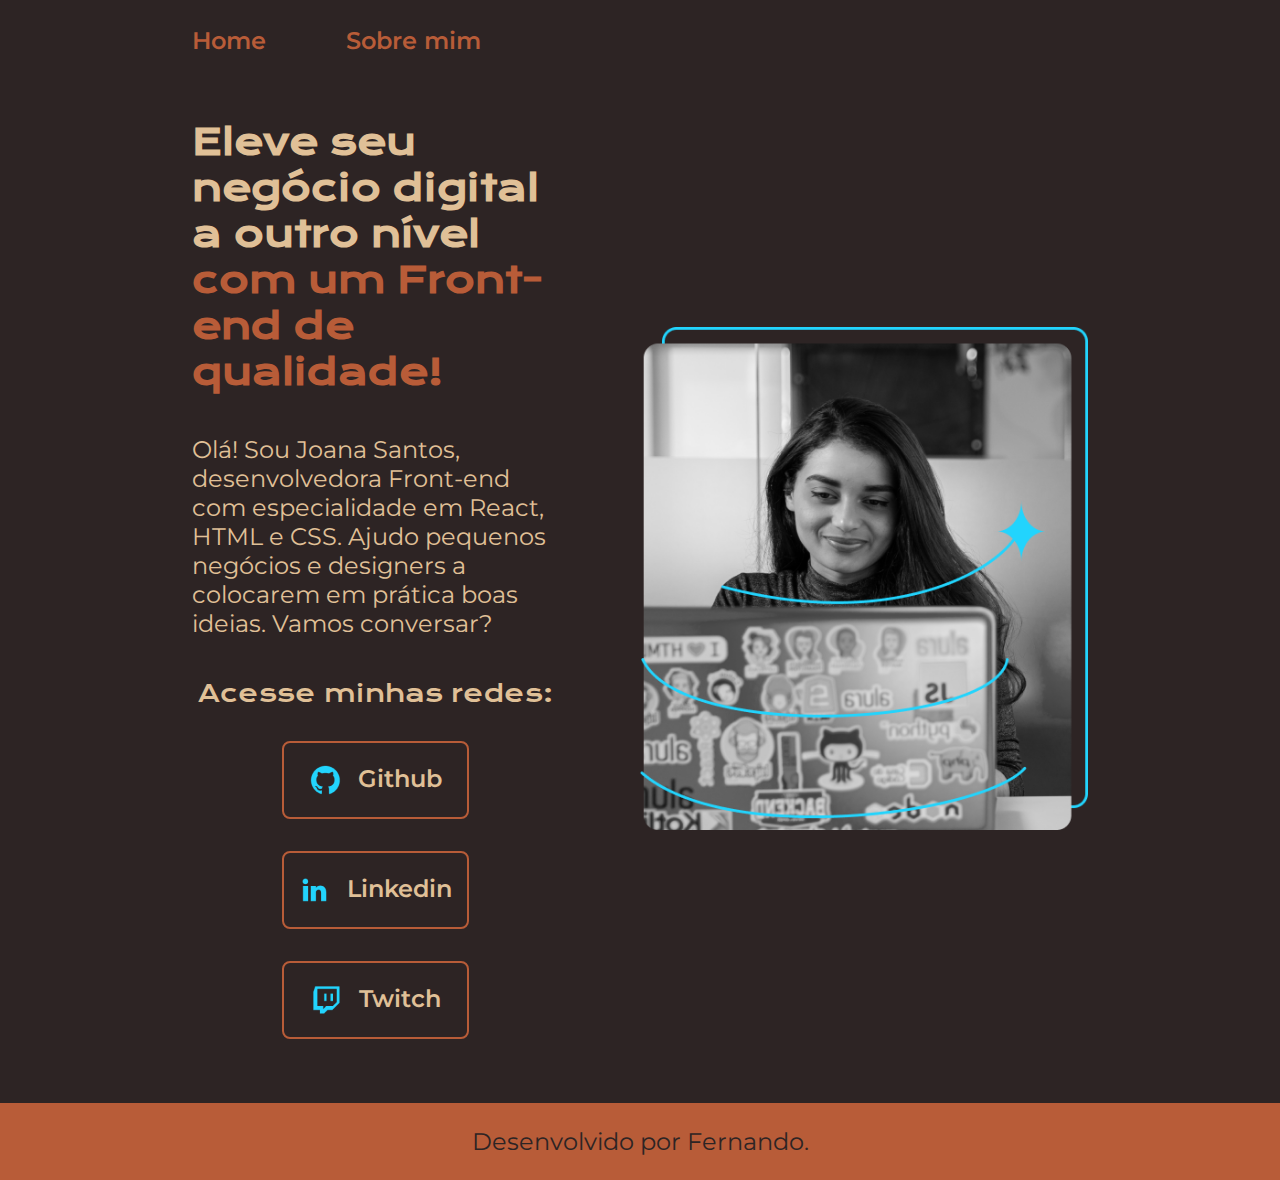
<file: index.html>
<!DOCTYPE html>
<html lang="pt-br">
<head>
    <meta charset="UTF-8">
    <meta http-equiv="X-UA-Compatible" content="IE=edge">
    <meta name="viewport" content="width=device-width, initial-scale=1.0">
    <title>Portfolio</title>
    <link rel="stylesheet" href="./styles/style.css">
</head>
<body>
    <header class="cabecalho">
        <nav class="cabecalho__menu">
            <a class="cabecalho__menu__link" href="index.html">Home</a>
            <a class="cabecalho__menu__link" href="about.html">Sobre mim</a>
        </nav>
    </header>
    <main class="apresentacao">
        <section class="apresentacao__conteudo">
            <h1 class="apresentacao__conteudo__titulo">Eleve seu negócio digital a outro nível <strong class="titulo-destaque">com um Front-end de qualidade!</strong></h1>
            <p class="apresentacao__conteudo__paragrafo">Olá! Sou Joana Santos, desenvolvedora Front-end com especialidade em React, HTML e CSS. Ajudo pequenos negócios e designers a colocarem em prática boas ideias. Vamos conversar?</p>
            <div class="apresentacao__links">
                <h2 class="apresentacao__links__subtitulo">Acesse minhas redes: </h2>
                <a class="apresentacao__links__navegacao" href="https://github.com">
                    <img src="./assets/github.png">
                    Github
                </a>
                <a class="apresentacao__links__navegacao" href="https://www.linkedin.com/">
                    <img src="./assets/linkedin.png">
                    Linkedin
                </a>
                <a class="apresentacao__links__navegacao" href="https://www.twitch.tv/">
                    <img src="./assets/twitch.png">
                    Twitch
                </a>
            </div>
        </section>
        <img class="apresentacao__imagem" src="assets/capa_01.png" alt="Foto da Joana Santos programando">
    </main>
    <footer class="rodape">
        <p>Desenvolvido por Fernando.</p>
    </footer>
</body>
</html>
</file>
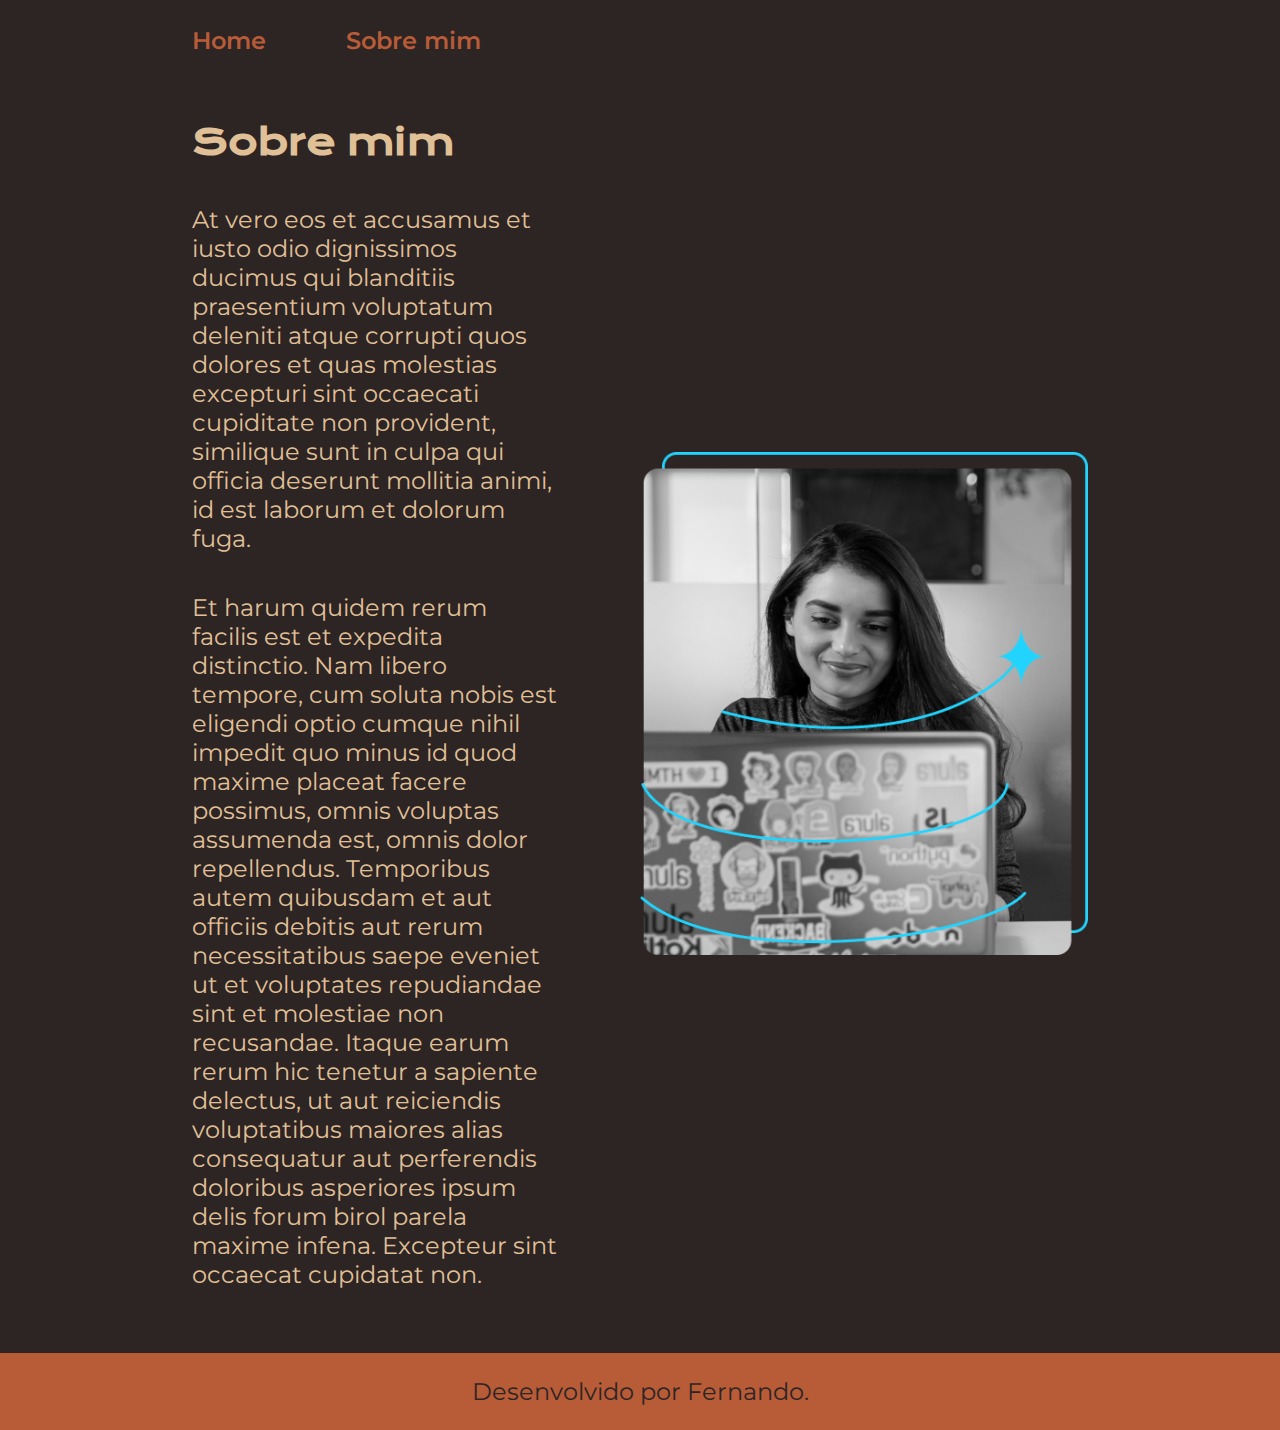
<file: about.html>
<!DOCTYPE html>
<html lang="pt-br">
<head>
    <meta charset="UTF-8">
    <meta http-equiv="X-UA-Compatible" content="IE=edge">
    <meta name="viewport" content="width=device-width, initial-scale=1.0">
    <title>Sobre mim</title>
    <link rel="stylesheet" href="./styles/style.css">
</head>
<body>
    <header class="cabecalho">
        <nav class="cabecalho__menu">
            <a class="cabecalho__menu__link" href="index.html">Home</a>
            <a class="cabecalho__menu__link" href="about.html">Sobre mim</a>
        </nav>
    </header>
    <main class="apresentacao">
        <section class="apresentacao__conteudo">
            <h1 class="apresentacao__conteudo__titulo">Sobre mim</h1>
            <p class="apresentacao__conteudo__paragrafo">At vero eos et accusamus et iusto odio dignissimos ducimus qui blanditiis praesentium voluptatum deleniti atque corrupti quos dolores et quas molestias excepturi sint occaecati cupiditate non provident, similique sunt in culpa qui officia deserunt mollitia animi, id est laborum et dolorum fuga.
            </p>
            <p class="apresentacao__conteudo__paragrafo">Et harum quidem rerum facilis est et expedita distinctio. Nam libero tempore, cum soluta nobis est eligendi optio cumque nihil impedit quo minus id quod maxime placeat facere possimus, omnis voluptas assumenda est, omnis dolor repellendus. Temporibus autem quibusdam et aut officiis debitis aut rerum necessitatibus saepe eveniet ut et voluptates repudiandae sint et molestiae non recusandae. Itaque earum rerum hic tenetur a sapiente delectus, ut aut reiciendis voluptatibus maiores alias consequatur aut perferendis doloribus asperiores ipsum delis forum birol parela maxime infena. Excepteur sint occaecat cupidatat non.</p>
        </section>
        <img class="apresentacao__imagem" src="assets/capa_01.png" alt="Foto da Joana Santos programando">
    </main>
    <footer class="rodape">
        <p>Desenvolvido por Fernando.</p>
    </footer>
</body>
</html>
</file>
<file: styles/style.css>
@import url('https://fonts.googleapis.com/css2?family=Krona+One&family=Montserrat:wght@400;600&display=swap');

:root {
    --cor-primaria: #2D2424;
    --cor-secundaria: #E0C097;
    --cor-terciaria: #B85C38;
    --cor-hover: #5C3D2E;

    --fonte-primaria: 'Krona One', sans-serif;
    --fonte-secundaria: 'Montserrat', sans-serif;
}

* {
    margin: 0;
    padding: 0;
}

body {
   box-sizing: border-box;
   background-color: var(--cor-primaria);
   color: var(--cor-secundaria);
   
}

.cabecalho {
    padding: 2% 0% 0% 15%;
}

.cabecalho__menu {
    display: flex;
    gap: 80px;
}

.cabecalho__menu__link {
    font-family: var(--fonte-secundaria);
    font-weight: 600;
    font-size: 	1.5rem;
    color: var(--cor-terciaria);
    text-decoration: none;
}

.apresentacao {
    padding: 5% 15%;
    display: flex;
    align-items: center;
    justify-content: space-between;
    gap: 82px;
}

.apresentacao__conteudo {
    width: 50%;
    display: flex;
    flex-direction: column;
    gap: 40px;
}

.apresentacao__conteudo__titulo {
    font-size: 2.25rem;
    font-family: var(--fonte-primaria);
}

.titulo-destaque {
    color: var(--cor-terciaria);
}

.apresentacao__conteudo__paragrafo {
    font-size: 	1.5rem;
    font-family: var(--fonte-secundaria);
}

.apresentacao__links {
    display: flex;
    flex-direction: column;
    align-items: center;
    gap: 32px;
    justify-content: space-between;
}

.apresentacao__links__subtitulo {
font-family: var(--fonte-primaria);
font-weight: 400;
font-size: 	1.5rem;
}

.apresentacao__links__navegacao {
    display: flex;
    justify-content: center;
    gap: 16px;
    width: 50%;
    padding: 21px 0;
    text-align: center;
    border: 2px solid var(--cor-terciaria);
    border-radius: 8px;
    font-size: 	1.5rem;
    font-weight: 600;
    text-decoration: none;
    color: var(--cor-secundaria);
    font-family: var(--fonte-secundaria); 
}

.apresentacao__links__navegacao:hover {
    background-color: var(--cor-hover);
}

.apresentacao__imagem {
    width: 50%;
}

.rodape {
    color: var(--cor-primaria);
    background-color: var(--cor-terciaria);
    padding: 24px;
    text-align: center;
    font-family: var(--fonte-secundaria);
    font-size: 	1.5rem;
    font-weight: 400;
}

@media (max-width: 1250px) {
    .cabecalho {
        padding: 10%;
    }

    .cabecalho__menu {
        justify-content: center;
    }

    .apresentacao {
        flex-direction: column-reverse;
        padding: 5%;
    }

    .apresentacao__conteudo {
        width: auto;
    }
}
</file>
